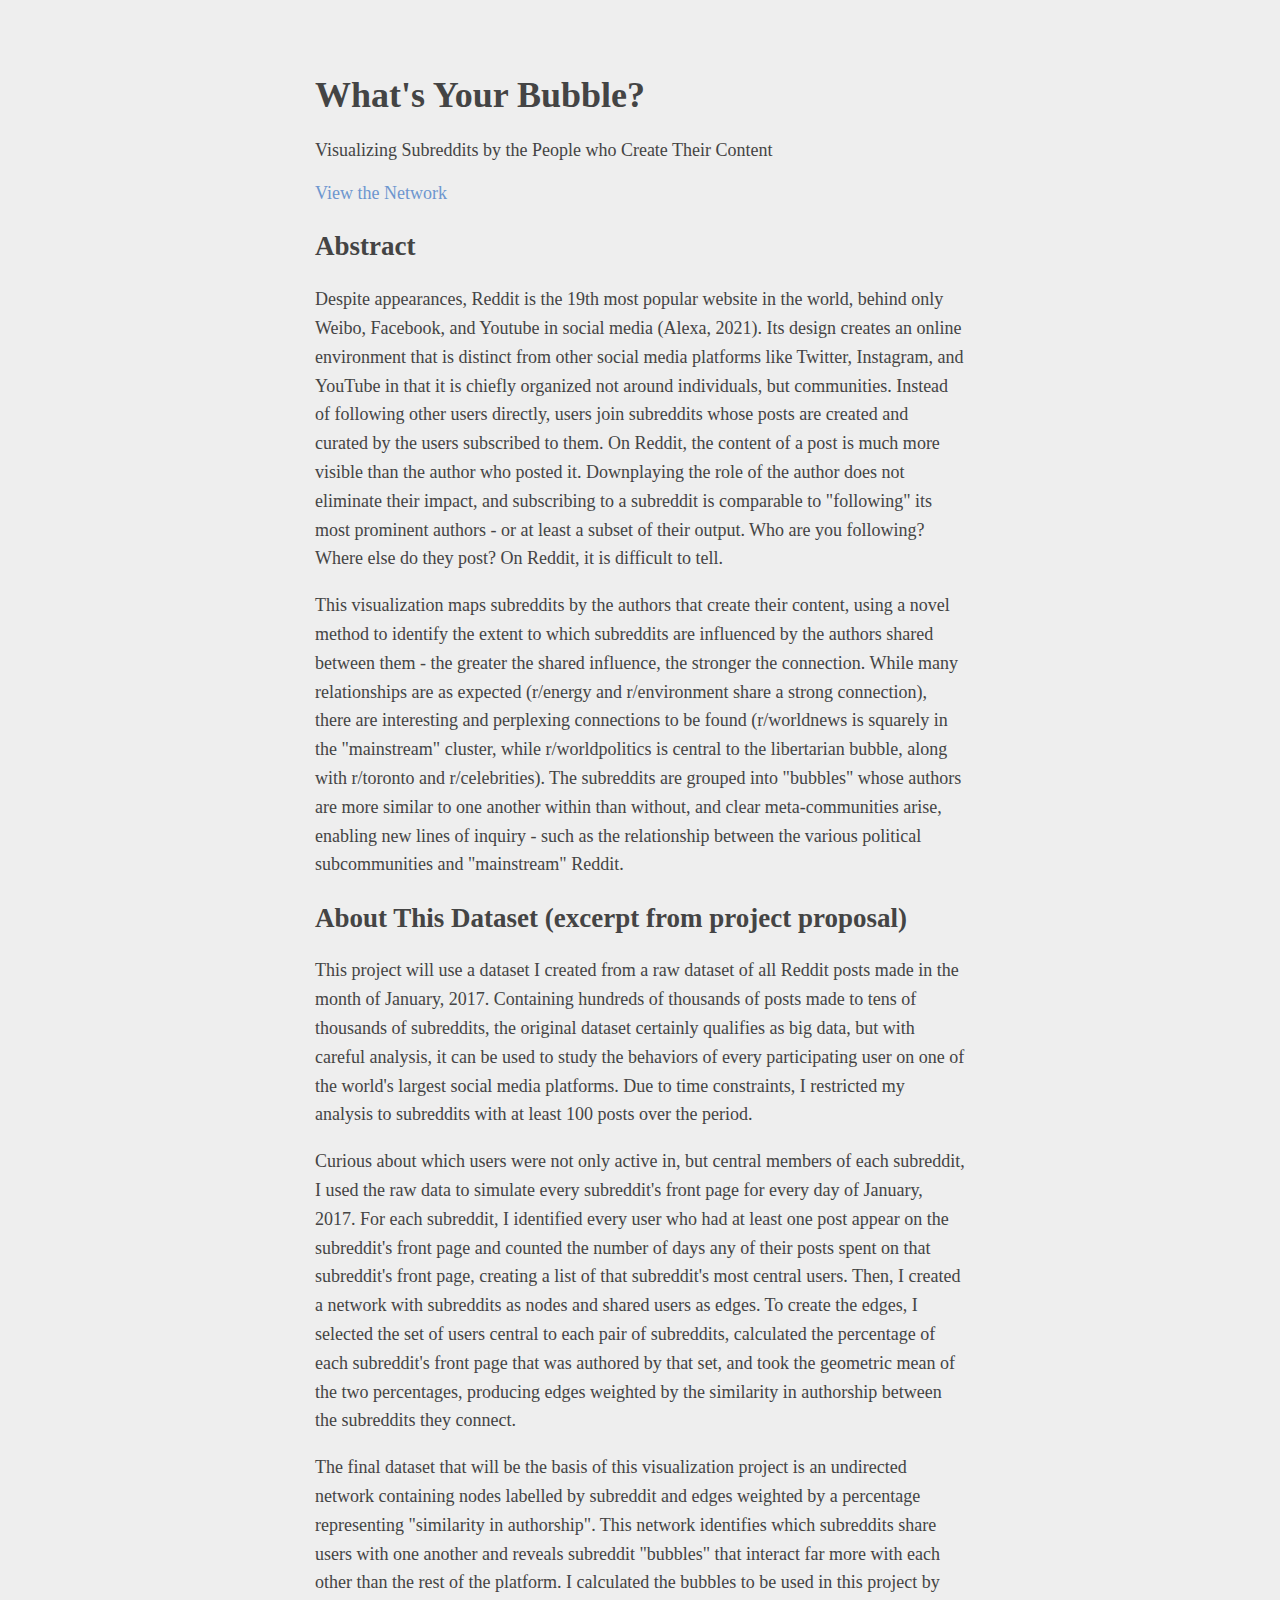
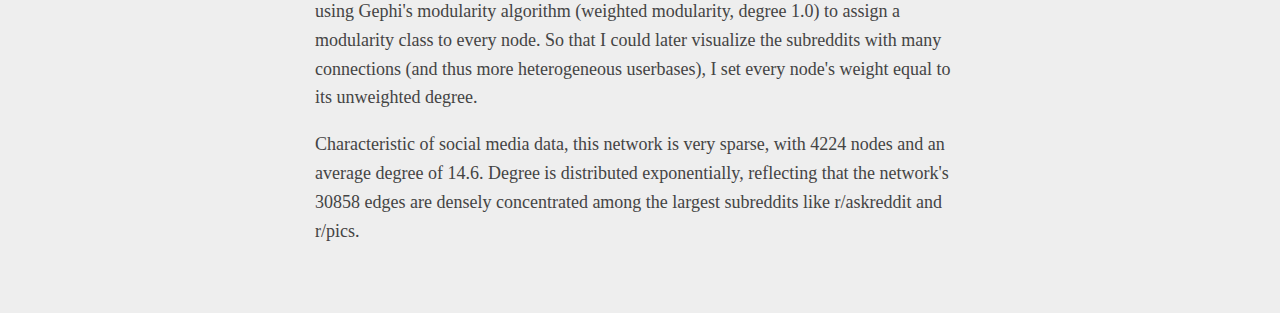
<file: index.html>
<!DOCTYPE html>
<head>
    <title>What's Your Bubble?</title>
    <style type="text/css">
		body		{margin:40px auto;background-color:#EEE;max-width:650px;line-height:1.6;font-size:18px;color:#444;padding:010px}
		h1,h2,h3	{line-height:1.2}
		A:link 		{text-decoration:none;color:#6d96ce;}
		A:visited	{text-decoration:none;color:#6d96ce;}
		A:hover		{text-decoration:none;color:#235268;}
    </style>
</head>

<body>
    <h1 style="line-height: normal;">What's Your Bubble?</h1>
    <p style="line-height: normal;">Visualizing Subreddits by the People who Create Their Content</p><a href="./main-network/">View the Network</a>
    <br>
    <h2>Abstract</h2>
    <p>Despite appearances, Reddit is the 19th most popular website in the world, behind only Weibo, Facebook, and Youtube in social media (Alexa, 2021). Its design creates an online environment that is distinct from other social media platforms like Twitter, Instagram, and YouTube in that it is chiefly organized not around individuals, but communities. Instead of following other users directly, users join subreddits whose posts are created and curated by the users subscribed to them. On Reddit, the content of a post is much more visible than the author who posted it. Downplaying the role of the author does not eliminate their impact, and subscribing to a subreddit is comparable to "following" its most prominent authors - or at least a subset of their output. Who are you following? Where else do they post? On Reddit, it is difficult to tell.</p>
    <p>This visualization maps subreddits by the authors that create their content, using a novel method to identify the extent to which subreddits are influenced by the authors shared between them - the greater the shared influence, the stronger the connection. While many relationships are as expected (r/energy and r/environment share a strong connection), there are interesting and perplexing connections to be found (r/worldnews is squarely in the "mainstream" cluster, while r/worldpolitics is central to the libertarian bubble, along with r/toronto and r/celebrities). The subreddits are grouped into "bubbles" whose authors are more similar to one another within than without, and clear meta-communities arise, enabling new lines of inquiry - such as the relationship between the various political subcommunities and "mainstream" Reddit.</p>
    <h2>About This Dataset (excerpt from project proposal)</h2>
    <p>This project will use a dataset I created from a raw dataset of all Reddit posts made in the month of January, 2017. Containing hundreds of thousands of posts made to tens of thousands of subreddits, the original dataset certainly qualifies as big data, but with careful analysis, it can be used to study the behaviors of every participating user on one of the world's largest social media platforms. Due to time constraints, I restricted my analysis to subreddits with at least 100 posts over the period.</p>
    <p>Curious about which users were not only active in, but central members of each subreddit, I used the raw data to simulate every subreddit's front page for every day of January, 2017. For each subreddit, I identified every user who had at least one post appear on the subreddit's front page and counted the number of days any of their posts spent on that subreddit's front page, creating a list of that subreddit's most central users. Then, I created a network with subreddits as nodes and shared users as edges. To create the edges, I selected the set of users central to each pair of subreddits, calculated the percentage of each subreddit's front page that was authored by that set, and took the geometric mean of the two percentages, producing edges weighted by the similarity in authorship between the subreddits they connect.</p>
    <p>The final dataset that will be the basis of this visualization project is an undirected network containing nodes labelled by subreddit and edges weighted by a percentage representing "similarity in authorship". This network identifies which subreddits share users with one another and reveals subreddit "bubbles" that interact far more with each other than the rest of the platform. I calculated the bubbles to be used in this project by using Gephi's modularity algorithm (weighted modularity, degree 1.0) to assign a modularity class to every node. So that I could later visualize the subreddits with many connections (and thus more heterogeneous userbases), I set every node's weight equal to its unweighted degree.</p>
    <p>Characteristic of social media data, this network is very sparse, with 4224 nodes and an average degree of 14.6. Degree is distributed exponentially, reflecting that the network's 30858 edges are densely concentrated among the largest subreddits like r/askreddit and r/pics.</p>
</body>
</file>
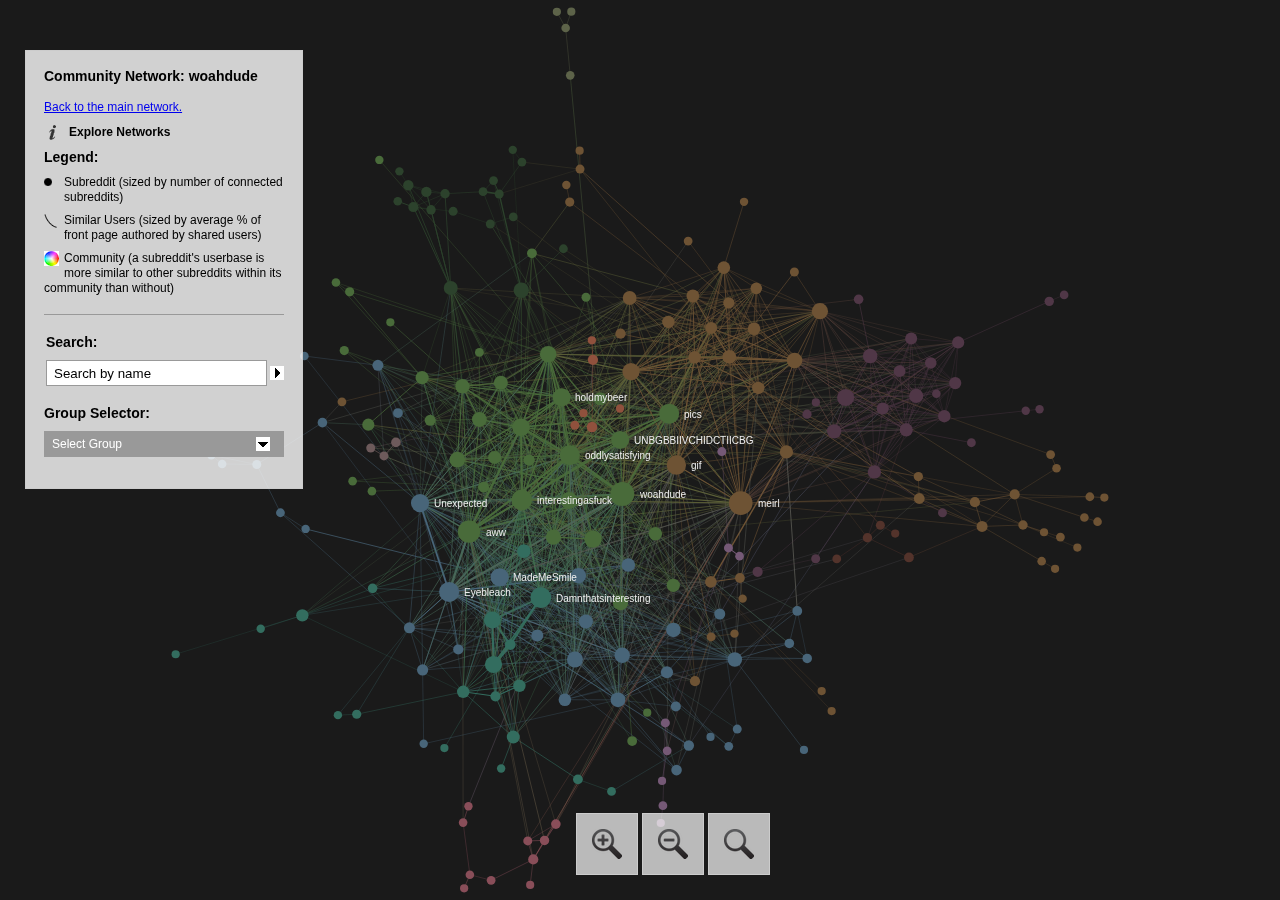
<file: 0/index.html>
<!DOCTYPE html>
<html xmlns="http://www.w3.org/1999/xhtml" xml:lang="en-gb" lang="en" xmlns:og="http://opengraphprotocol.org/schema/" xmlns:fb="http://www.facebook.com/2008/fbml" itemscope itemtype="http://schema.org/Map">

<head>
<title>What's Your Bubble?</title>
<meta http-equiv="Content-Type" content="text/html; charset=UTF-8" />
<meta charset="utf-8">
<meta name="viewport" content="width=device-width,height=device-height,initial-scale=1,user-scalable=no" />
<meta http-equiv="X-UA-Compatible" content="IE=Edge" />


<!--[if IE]><script type="text/javascript" src="js/excanvas.js"></script><![endif]--> <!-- js/default.js -->
  <script src="js/jquery/jquery.min.js" type="text/javascript"></script>
  <script src="js/sigma/sigma.min.js" type="text/javascript" language="javascript"></script>
    <script src="js/sigma/sigma.parseJson.js" type="text/javascript" language="javascript"></script>
  <script src="js/fancybox/jquery.fancybox.pack.js" type="text/javascript" language="javascript"></script>
  <script src="js/main.js" type="text/javascript" language="javascript"></script>

  <link rel="stylesheet" type="text/css" href="js/fancybox/jquery.fancybox.css"/>
  <link rel="stylesheet" href="css/style.css" type="text/css" media="screen" />
  <link rel="stylesheet" media="screen and (max-height: 770px)" href="css/tablet.css" />
</head>


<body>
  <div class="sigma-parent">
    <div class="sigma-expand" id="sigma-canvas"></div>
  </div>
<div id="mainpanel">
  <div class="col">
    <div id="title"></div>
    <div id="titletext"></div>
    <div class="info cf">
      <dl>
        <dt class="moreinformation"></dt>
        <dd class="line"><a href="#information" class="line fb">Explore Networks</a></dd>
      </dl>
    </div>
<div id="legend">
	<div class="box">
		<h2>Legend:</h2>
		<dl>
		<dt class="node"></dt>
		<dd></dd>
		<dt class="edge"></dt>
		<dd></dd>
		<dt class="colours"></dt>
		<dd></dd>		
		</dl>
	</div>
</div> 
    <div class="b1">
    <form>
      <div id="search" class="cf"><h2>Search:</h2>
        <input type="text" name="search" value="Search by name" class="empty"/><div class="state"></div>
        <div class="results"></div>
      </div>
      <div class="cf" id="attributeselect"><h2>Group Selector:</h2>
        <div class="select">Select Group</div>
	<div class="list cf"></div>
      </div>
    </form>
    </div>
  </div>
  <div id="information">
  </div>
</div>
	<div id="zoom">
  		<div class="z" rel="in"></div> <div class="z" rel="out"></div> <div class="z" rel="center"></div>
	</div>
<div id="attributepane">
<div class="text">
	<div title="Close" class="left-close returntext"><div class="c cf"><span>Return to the full network</span></div></div>	
  <div class="nodeattributes">
    <div class="name"></div>
	<div class="data"></div>
    <div class="p">Connections:</div>
    <div class="link">
      <ul>
      </ul>
    </div>
  </div>
	</div>
</div>
</body>
</html>
</file>
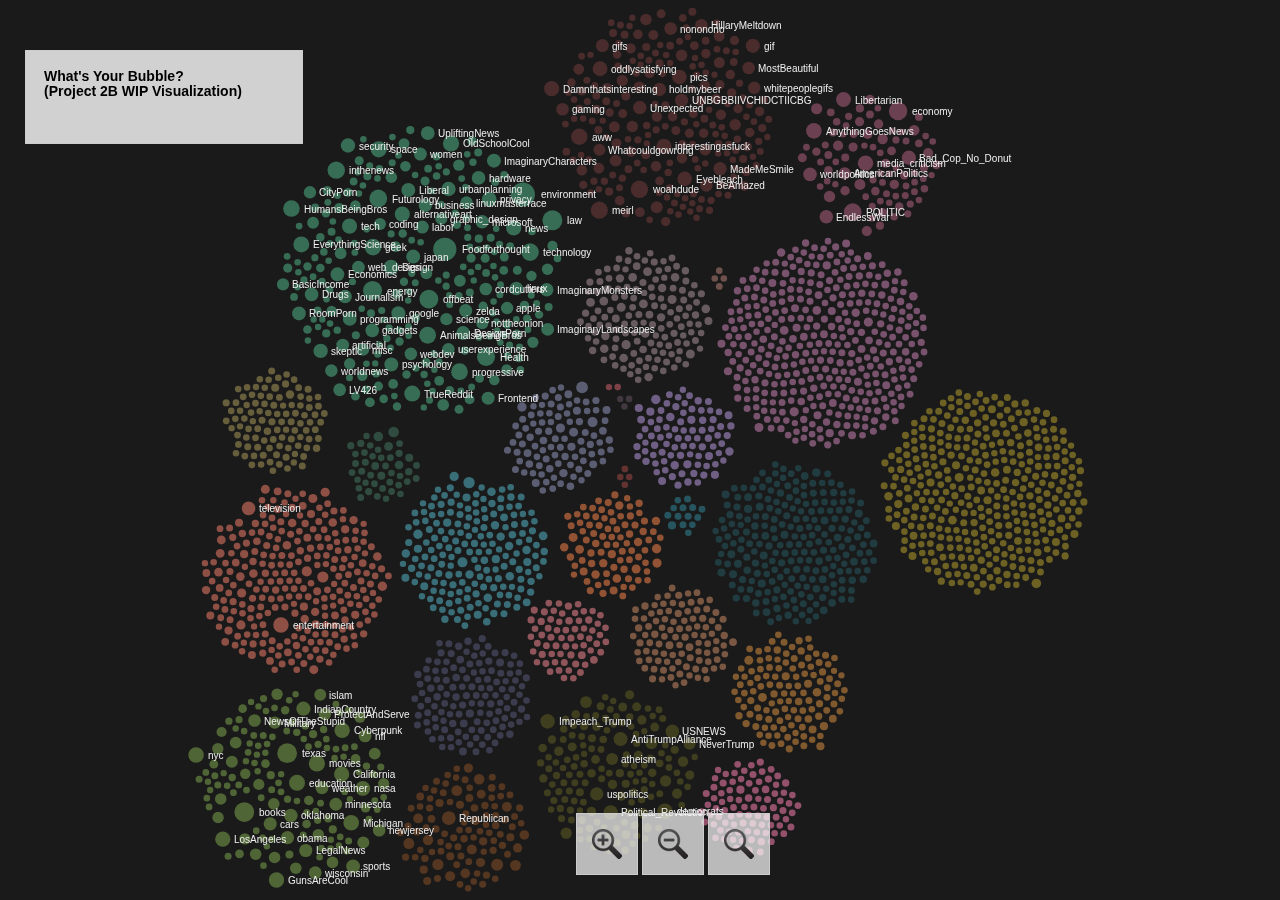
<file: 2B-wip-network/index.html>
<!DOCTYPE html>
<html xmlns="http://www.w3.org/1999/xhtml" xml:lang="en-gb" lang="en" xmlns:og="http://opengraphprotocol.org/schema/" xmlns:fb="http://www.facebook.com/2008/fbml" itemscope itemtype="http://schema.org/Map">

<head>
<title>Project 2B WIP Visualization</title>
<meta http-equiv="Content-Type" content="text/html; charset=UTF-8" />
<meta charset="utf-8">
<meta name="viewport" content="width=device-width,height=device-height,initial-scale=1,user-scalable=no" />
<meta http-equiv="X-UA-Compatible" content="IE=Edge" />


<!--[if IE]><script type="text/javascript" src="js/excanvas.js"></script><![endif]--> <!-- js/default.js -->
  <script src="js/jquery/jquery.min.js" type="text/javascript"></script>
  <script src="js/sigma/sigma.min.js" type="text/javascript" language="javascript"></script>
    <script src="js/sigma/sigma.parseJson.js" type="text/javascript" language="javascript"></script>
  <script src="js/fancybox/jquery.fancybox.pack.js" type="text/javascript" language="javascript"></script>
  <script src="js/main.js" type="text/javascript" language="javascript"></script>

  <link rel="stylesheet" type="text/css" href="js/fancybox/jquery.fancybox.css"/>
  <link rel="stylesheet" href="css/style.css" type="text/css" media="screen" />
  <link rel="stylesheet" media="screen and (max-height: 770px)" href="css/tablet.css" />
</head>


<body>
  <div class="sigma-parent">
    <div class="sigma-expand" id="sigma-canvas"></div>
  </div>
<div id="mainpanel">
  <div class="col">
    <div id="title"></div>
    <div id="titletext"></div>
	<div class="list cf"></div>
      </div>
    </form>
    </div>
  </div>
  <div id="information">
  </div>
</div>
	<div id="zoom">
  		<div class="z" rel="in"></div> <div class="z" rel="out"></div> <div class="z" rel="center"></div>
	</div>
<div id="attributepane">
<div class="text">
	<div title="Close" class="left-close returntext"><div class="c cf"><span>Return to the full network</span></div></div>	
<div class="headertext">
	<span>Information Pane</span>
</div>	
  <div class="nodeattributes">
    <div class="name"></div>
	<div class="data"></div>
    <div class="p">Connections:</div>
    <div class="link">
      <ul>
      </ul>
    </div>
  </div>
	</div>
</div>
</body>
</html>
</file>
<file: 0/css/style.css>
* {
padding: 0px;
margin: 0px;
}

.cf:before, .cf:after {
	content: "";
	display: table;
}

.cf:after {
	clear: both;
}

.cf {
	zoom: 1;
}

html,body {
	width: 100%;
	height: 100%;
	margin: 0px;
	padding: 0px;
	font-size: 12px;
	font-family: sans-serif;
	line-height:1.25em;
}

.sigma-parent {
	position: relative;
	height: 100%;
}

.sigma-expand {
	position: absolute;
	width: 100%;
	height: 100%;
	top: 0;
	left: 0;
	background-color: rgb(26, 26, 26);
	background-position: center center;
	background-repeat: no-repeat;
	-webkit-touch-callout: none;
	-webkit-user-select: none;
	-khtml-user-select: none;
	-moz-user-select: none;
	-ms-user-select: none;
	user-select: none;
}

canvas#sigma_bg_1 {
	display: none;
}

#attributepane {
   	display: block;	
	display: none;
    position:absolute;
    height:auto;
    bottom:0;
    top:0;
    right:0;
	width: 240px;
	background-color: #fff;
	margin: 0;
	word-wrap: break-word;
	background-color:rgba(255,255,255,0.8);
	border-left: 1px solid #ccc;
	padding: 0px 18px 0px 18px;	
	z-index: 1;
}


#attributepane .text {
	height:100%;
}

#attributepane .headertext {
	color: #000;
	margin-bottom: 5px;
	height: 14px;
	border-bottom: 1px solid #999;
	padding: 0px 0 10px 0;
	font-size:16px;
	font-weight:bold;
}


#attributepane .returntext em {
	background-image: url('../images/sprite.png');
	background-repeat: no-repeat;
	display: block;
	width: 20px;
	height: 20px;
	background-position: -91px -13px;
	float: left;
}

#attributepane .returntext span {
	padding-left: 5px;
	display: block;
}

#attributepane .close {
	padding-left: 14px;
	margin-top: 10px;
}

#attributepane .close .c {
	border-top: 2px solid #999;
	padding: 10px 0 14px 0;
}

#attributepane .close em {
background-image: url('../images/sprite.png');
background-repeat: no-repeat;
background-position: -11px -13px;
display: block;
width: 24px;
height: 16px;
float: left;
}

#attributepane .close span {
display: block;
width: 151px;
float: left;
}

#attributepane .nodeattributes {
	display:block;
	height:85%;
	overflow-y: scroll;
	overflow-x: hidden;
	border-bottom:1px solid #999;
}

#attributepane .name {
font-size: 14px;
cursor: default;
padding-bottom: 10px;
padding-top: 18px;
font-weight:bold;
}

#attributepane .data {

}

#attributepane .data .plus {
background-repeat: no-repeat;
background-image: url('../images/sprite.png');
background-position: -171px -122px;
width: 22px;
height: 20px;
float: left;
display: block;
}

#attributepane .link {
padding: 0 0 0 4px;
}

#attributepane .link li {
padding-top: 2px;
cursor:pointer;
}

#attributepane .p {
padding-top: 10px;
font-weight: bold;
font-size:14px;
}

.left-close {
background-image: url('../images/fancybox_sprite.png');
margin-left:-37px;
z-index:99999;
cursor: pointer;
padding-left:31px;
line-height:36px;
background-repeat: no-repeat;
margin-bottom:25px;
font-weight: bold;
font-size:14px;

}

#developercontainer {
	margin-left:25px;
	margin-bottom:25px;
	position:fixed;
	bottom:0;
}

#jisc {
width: 71px;
height: 56px;
background-image: url('../images/jisc-logo-small.png');
background-repeat: no-repeat;
display:inline-block;
}

#jisc span {
	display:none;
}

#oii {
width: 227px;
height: 56px;
background-image: url('../images/oii_text.png');
background-repeat: no-repeat;
display:inline-block;
margin-right:10px;

}

#oii span {
	display:none;
}

#maintitle {
width: 100%;
height: 72px;
background-repeat: no-repeat;
margin-bottom:20px;
}

#maintitle h1 {
display: none;
}

#mainpanel {
margin-top: 50px;
margin-left: 25px;
background:#fff;
background-color:rgba(255,255,255,0.8);
border:1px solid #ccc;
z-index:20;
position:fixed;
top:0;
}

#mainpanel .b1 {
padding: 0px 0 0 0;
}

#mainpanel .col {
width: 240px;
padding: 18px 18px 18px 18px;
margin: 0;

}

#title {
font-weight: bold;
}

#titletext {
padding: 6px 0 10px 0;
}

#info {
	padding-bottom:15px;
}


#search {
	border-top: 1px solid #999;
	padding: 20px 0 0px 2px;
}

#search input[name=search] {
border: 1px solid #999;
background-color: #fff;
padding: 5px 7px 4px 7px;
width: 205px;
color: #000;
}

#search input.empty {
color: #000;
}

#search .state {
width: 14px;
height: 14px;
background-image: url('../images/sprite.png');
float: right;
margin-top: 6px;
cursor: pointer;
background-position: -131px -13px;
}

#search .state.searching {
background-position: -11px -13px;
}

#search .results {
	display: none;
/*	border: 1px solid #999;*/
	margin: 6px;
	/*height: 150px;*/
	overflow-y: scroll;
	overflow-x: hidden;
}

#search .results b {
padding-left: 2px;
}

#search .results a {
padding: 1px 2px;
display: block;
cursor: pointer;
text-decoration: none;
color: #000;
}

#search .results a:hover {
background-color: #999;
color: #fff;
}

#attributeselect {
margin: 20px 0 13px 0 ;
-webkit-touch-callout: none;
-webkit-user-select: none;
-khtml-user-select: none;
-moz-user-select: none;
-ms-user-select: none;
user-select: none;
}

#attributeselect .select {
	border: 1px solid #999;
	padding: 5px 7px 4px 7px;
	color: #fff;
	cursor: pointer;
	background-color: #999;
	background-image: url('../images/sprite.png');
	background-repeat: no-repeat;
	background-position: 200px -144px;
}

#attributeselect .close {
background-position: 200px -8px;
}

#attributeselect .list {
	display: none;
	border: 1px solid 
	#999;
	padding: 6px;
	height: 150px;
	width: 226px;
	overflow-y: scroll;
	overflow-x: hidden;
	background-color: #999;
	/*position: relative;
		left: 240px;
		bottom: 164px;*/
	position:absolute;
	margin-left: 240px;
	margin-top:-164px;
	color: white;
}	

#attributeselect .list a {
display:block;
padding: 2px;
text-decoration: none;
color: #fff;
}

#attributeselect .list a:hover {
background-color: #fff;
color: #000;
}

.link h2 {
font-size: 1em;
padding-top: 1em;
}

#mainpanel dl {
	padding-bottom:10px;
}

#mainpanel h2 {
	font-size:14px;
}

#mainpanel dt {
width: 20px;
height: 20px;
float: left;
background-repeat: no-repeat;
background-image: url('../images/sprite.png');
}

#legend dl {
}

#mainpanel h2 {
	padding-bottom:10px;
}

#legend dd {
margin-bottom: 8px;
color: #000;
}

#mainpanel .infos dd {
margin-bottom: 12px;
}

#mainpanel .node {
background-position: -11px -119px;
}

#mainpanel .edge {
background-position: -51px -122px;
}

#mainpanel .colours {

background-image:url('../images/rainbow.png');

}
#legend .note {
margin-bottom: 8px;

}

#mainpanel .regions {
background-position: -171px -13px;
}

#mainpanel .download {
background-position: -51px -13px;
}

#mainpanel .moreinformation {
background: url('../images/info.png');
background-repeat: no-repeat;
margin-left: 5px;
}

#copyright {
	margin:0 auto;	
	position: fixed;
	right: 40px;
	bottom: 25px;
	z-index:0;
}

#copyright a {
color: #000;
}

#copyright .explanation {
display: none;
}

#zoom {
	z-index:999;
	position: fixed;
	left: 45%;
	bottom: 25px;
	margin:0 auto;
	padding: 0;
	-webkit-touch-callout: none;
	-webkit-user-select: none;
	-khtml-user-select: none;
	-moz-user-select: none;
	-ms-user-select: none;
	user-select: none;
	text-align:left;
}

#zoom .z {
	background:#fff;
	background-color:rgba(255,255,255,0.7);
	width: 60px;
	height: 60px;
	cursor: pointer;
	border:1px solid #ccc;
	float:left;
	margin-right:4px;
	background-repeat:no-repeat;
}

#zoom .z[rel=center] {
	background-image: url('../images/zoom_reset.png');
	background-position:center;
}

#zoom .z[rel=in] {
	background-image: url('../images/zoom_in.png');
	background-position:center; 
}

#zoom .z[rel=out] {
	background-image: url('../images/zoom_out.png');
	background-position:center; 
}

.line {
	font-size: 12px;
	color: #000;
	text-decoration: none;
	font-weight: bold;
	cursor: pointer;
	cursor: hand;
}

#information {
display: none;
background: #fff;
padding: 1px 10px 10px 10px;
}

#information h3 {
margin: 14px 0 4px 0;
}

#information p {
margin: 0 0 4px 0;
}

#information .button {
width: 14px;
height: 14px;
background-image: url('../images/sprite.png');
border: 1px solid #999;
display: inline-block;
*display: inline;
*zoom: 1;
}

#information .button span {
display: none;
}

#information .button.plus {
background-position: -91px -122px; 
}

#information .button.moins {
background-position: -131px -122px;
}

#minify {
background-color: #fff;
padding: 4px 4px 4px 25px;
cursor: pointer;
background-image: url('../images/sprite.png');
background-repeat: no-repeat;
background-position: -167px -118px;
position: absolute;
top: 65px;
left: 15px;
display: none;
}

#minifier {
position: absolute;
width: 20px;
height: 16px;
background-image: url('../images/sprite.png');
background-repeat: no-repeat;
background-position: -45px -147px;
cursor: pointer;
display: none;
}
</file>
<file: 0/css/tablet.css>
#developercontainer {
	display:none;
}
</file>
<file: 2B-wip-network/css/style.css>
* {
padding: 0px;
margin: 0px;
}

.cf:before, .cf:after {
	content: "";
	display: table;
}

.cf:after {
	clear: both;
}

.cf {
	zoom: 1;
}

html,body {
	width: 100%;
	height: 100%;
	margin: 0px;
	padding: 0px;
	font-size: 12px;
	font-family: sans-serif;
	line-height:1.25em;
}

.sigma-parent {
	position: relative;
	height: 100%;
}

.sigma-expand {
	position: absolute;
	width: 100%;
	height: 100%;
	top: 0;
	left: 0;
	background-color: rgb(26, 26, 26);
	background-position: center center;
	background-repeat: no-repeat;
	-webkit-touch-callout: none;
	-webkit-user-select: none;
	-khtml-user-select: none;
	-moz-user-select: none;
	-ms-user-select: none;
	user-select: none;
}

canvas#sigma_bg_1 {
	display: none;
}

#attributepane {
   	display: block;	
	display: none;
    position:absolute;
    height:auto;
    bottom:0;
    top:0;
    right:0;
	width: 240px;
	background-color: #fff;
	margin: 0;
	word-wrap: break-word;
	background-color:rgba(255,255,255,0.8);
	border-left: 1px solid #ccc;
	padding: 0px 18px 0px 18px;	
	z-index: 1;
}


#attributepane .text {
	height:100%;
}

#attributepane .headertext {
	color: #000;
	margin-bottom: 5px;
	height: 14px;
	border-bottom: 1px solid #999;
	padding: 0px 0 10px 0;
	font-size:16px;
	font-weight:bold;
}


#attributepane .returntext em {
	background-image: url('../images/sprite.png');
	background-repeat: no-repeat;
	display: block;
	width: 20px;
	height: 20px;
	background-position: -91px -13px;
	float: left;
}

#attributepane .returntext span {
	padding-left: 5px;
	display: block;
}

#attributepane .close {
	padding-left: 14px;
	margin-top: 10px;
}

#attributepane .close .c {
	border-top: 2px solid #999;
	padding: 10px 0 14px 0;
}

#attributepane .close em {
background-image: url('../images/sprite.png');
background-repeat: no-repeat;
background-position: -11px -13px;
display: block;
width: 24px;
height: 16px;
float: left;
}

#attributepane .close span {
display: block;
width: 151px;
float: left;
}

#attributepane .nodeattributes {
	display:block;
	height:85%;
	overflow-y: scroll;
	overflow-x: hidden;
	border-bottom:1px solid #999;
}

#attributepane .name {
font-size: 14px;
cursor: default;
padding-bottom: 10px;
padding-top: 18px;
font-weight:bold;
}

#attributepane .data {

}

#attributepane .data .plus {
background-repeat: no-repeat;
background-image: url('../images/sprite.png');
background-position: -171px -122px;
width: 22px;
height: 20px;
float: left;
display: block;
}

#attributepane .link {
padding: 0 0 0 4px;
}

#attributepane .link li {
padding-top: 2px;
cursor:pointer;
}

#attributepane .p {
padding-top: 10px;
font-weight: bold;
font-size:14px;
}

.left-close {
background-image: url('../images/fancybox_sprite.png');
margin-left:-37px;
z-index:99999;
cursor: pointer;
padding-left:31px;
line-height:36px;
background-repeat: no-repeat;
margin-bottom:25px;
font-weight: bold;
font-size:14px;

}

#developercontainer {
	margin-left:25px;
	margin-bottom:25px;
	position:fixed;
	bottom:0;
}

#jisc {
width: 71px;
height: 56px;
background-image: url('../images/jisc-logo-small.png');
background-repeat: no-repeat;
display:inline-block;
}

#jisc span {
	display:none;
}

#oii {
width: 227px;
height: 56px;
background-image: url('../images/oii_text.png');
background-repeat: no-repeat;
display:inline-block;
margin-right:10px;

}

#oii span {
	display:none;
}

#maintitle {
width: 100%;
height: 72px;
background-repeat: no-repeat;
margin-bottom:20px;
}

#maintitle h1 {
display: none;
}

#mainpanel {
margin-top: 50px;
margin-left: 25px;
background:#fff;
background-color:rgba(255,255,255,0.8);
border:1px solid #ccc;
z-index:20;
position:fixed;
top:0;
}

#mainpanel .b1 {
padding: 0px 0 0 0;
}

#mainpanel .col {
width: 240px;
padding: 18px 18px 18px 18px;
margin: 0;

}

#title {
font-weight: bold;
}

#titletext {
padding: 6px 0 10px 0;
}

#info {
	padding-bottom:15px;
}


#search {
	border-top: 1px solid #999;
	padding: 20px 0 0px 2px;
}

#search input[name=search] {
border: 1px solid #999;
background-color: #fff;
padding: 5px 7px 4px 7px;
width: 205px;
color: #000;
}

#search input.empty {
color: #000;
}

#search .state {
width: 14px;
height: 14px;
background-image: url('../images/sprite.png');
float: right;
margin-top: 6px;
cursor: pointer;
background-position: -131px -13px;
}

#search .state.searching {
background-position: -11px -13px;
}

#search .results {
	display: none;
/*	border: 1px solid #999;*/
	margin: 6px;
	/*height: 150px;*/
	overflow-y: scroll;
	overflow-x: hidden;
}

#search .results b {
padding-left: 2px;
}

#search .results a {
padding: 1px 2px;
display: block;
cursor: pointer;
text-decoration: none;
color: #000;
}

#search .results a:hover {
background-color: #999;
color: #fff;
}

#attributeselect {
margin: 20px 0 13px 0 ;
-webkit-touch-callout: none;
-webkit-user-select: none;
-khtml-user-select: none;
-moz-user-select: none;
-ms-user-select: none;
user-select: none;
}

#attributeselect .select {
	border: 1px solid #999;
	padding: 5px 7px 4px 7px;
	color: #fff;
	cursor: pointer;
	background-color: #999;
	background-image: url('../images/sprite.png');
	background-repeat: no-repeat;
	background-position: 200px -144px;
}

#attributeselect .close {
background-position: 200px -8px;
}

#attributeselect .list {
	display: none;
	border: 1px solid 
	#999;
	padding: 6px;
	height: 150px;
	width: 226px;
	overflow-y: scroll;
	overflow-x: hidden;
	background-color: #999;
	/*position: relative;
		left: 240px;
		bottom: 164px;*/
	position:absolute;
	margin-left: 240px;
	margin-top:-164px;
	color: white;
}	

#attributeselect .list a {
display:block;
padding: 2px;
text-decoration: none;
color: #fff;
}

#attributeselect .list a:hover {
background-color: #fff;
color: #000;
}

.link h2 {
font-size: 1em;
padding-top: 1em;
}

#mainpanel dl {
	padding-bottom:10px;
}

#mainpanel h2 {
	font-size:14px;
}

#mainpanel dt {
width: 20px;
height: 20px;
float: left;
background-repeat: no-repeat;
background-image: url('../images/sprite.png');
}

#legend dl {
}

#mainpanel h2 {
	padding-bottom:10px;
}

#legend dd {
margin-bottom: 8px;
color: #000;
}

#mainpanel .infos dd {
margin-bottom: 12px;
}

#mainpanel .node {
background-position: -11px -119px;
}

#mainpanel .edge {
background-position: -51px -122px;
}

#mainpanel .colours {

background-image:url('../images/rainbow.png');

}
#legend .note {
margin-bottom: 8px;

}

#mainpanel .regions {
background-position: -171px -13px;
}

#mainpanel .download {
background-position: -51px -13px;
}

#mainpanel .moreinformation {
background: url('../images/info.png');
background-repeat: no-repeat;
margin-left: 5px;
}

#copyright {
	margin:0 auto;	
	position: fixed;
	right: 40px;
	bottom: 25px;
	z-index:0;
}

#copyright a {
color: #000;
}

#copyright .explanation {
display: none;
}

#zoom {
	z-index:999;
	position: fixed;
	left: 45%;
	bottom: 25px;
	margin:0 auto;
	padding: 0;
	-webkit-touch-callout: none;
	-webkit-user-select: none;
	-khtml-user-select: none;
	-moz-user-select: none;
	-ms-user-select: none;
	user-select: none;
	text-align:left;
}

#zoom .z {
	background:#fff;
	background-color:rgba(255,255,255,0.7);
	width: 60px;
	height: 60px;
	cursor: pointer;
	border:1px solid #ccc;
	float:left;
	margin-right:4px;
	background-repeat:no-repeat;
}

#zoom .z[rel=center] {
	background-image: url('../images/zoom_reset.png');
	background-position:center;
}

#zoom .z[rel=in] {
	background-image: url('../images/zoom_in.png');
	background-position:center; 
}

#zoom .z[rel=out] {
	background-image: url('../images/zoom_out.png');
	background-position:center; 
}

.line {
	font-size: 12px;
	color: #000;
	text-decoration: none;
	font-weight: bold;
	cursor: pointer;
	cursor: hand;
}

#information {
display: none;
background: #fff;
padding: 1px 10px 10px 10px;
}

#information h3 {
margin: 14px 0 4px 0;
}

#information p {
margin: 0 0 4px 0;
}

#information .button {
width: 14px;
height: 14px;
background-image: url('../images/sprite.png');
border: 1px solid #999;
display: inline-block;
*display: inline;
*zoom: 1;
}

#information .button span {
display: none;
}

#information .button.plus {
background-position: -91px -122px; 
}

#information .button.moins {
background-position: -131px -122px;
}

#minify {
background-color: #fff;
padding: 4px 4px 4px 25px;
cursor: pointer;
background-image: url('../images/sprite.png');
background-repeat: no-repeat;
background-position: -167px -118px;
position: absolute;
top: 65px;
left: 15px;
display: none;
}

#minifier {
position: absolute;
width: 20px;
height: 16px;
background-image: url('../images/sprite.png');
background-repeat: no-repeat;
background-position: -45px -147px;
cursor: pointer;
display: none;
}
</file>
<file: 2B-wip-network/css/tablet.css>
#developercontainer {
	display:none;
}
</file>
